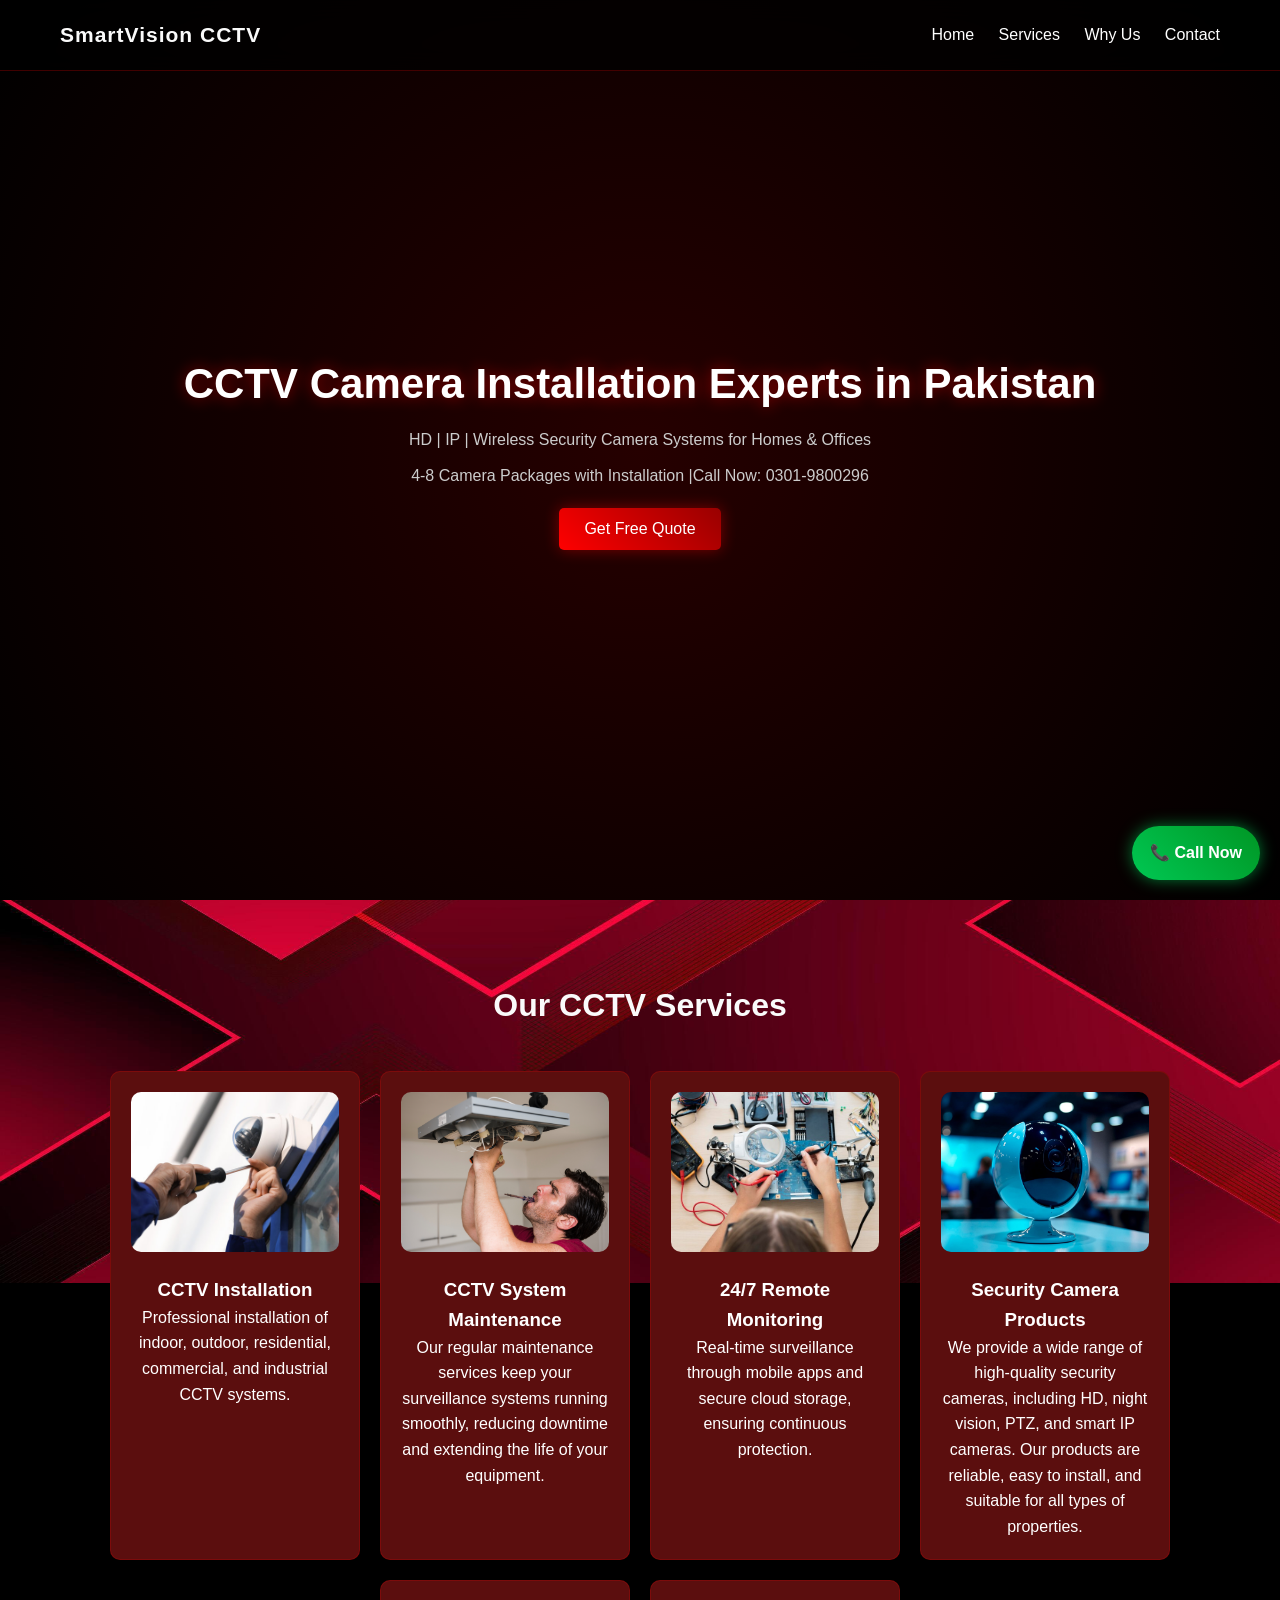
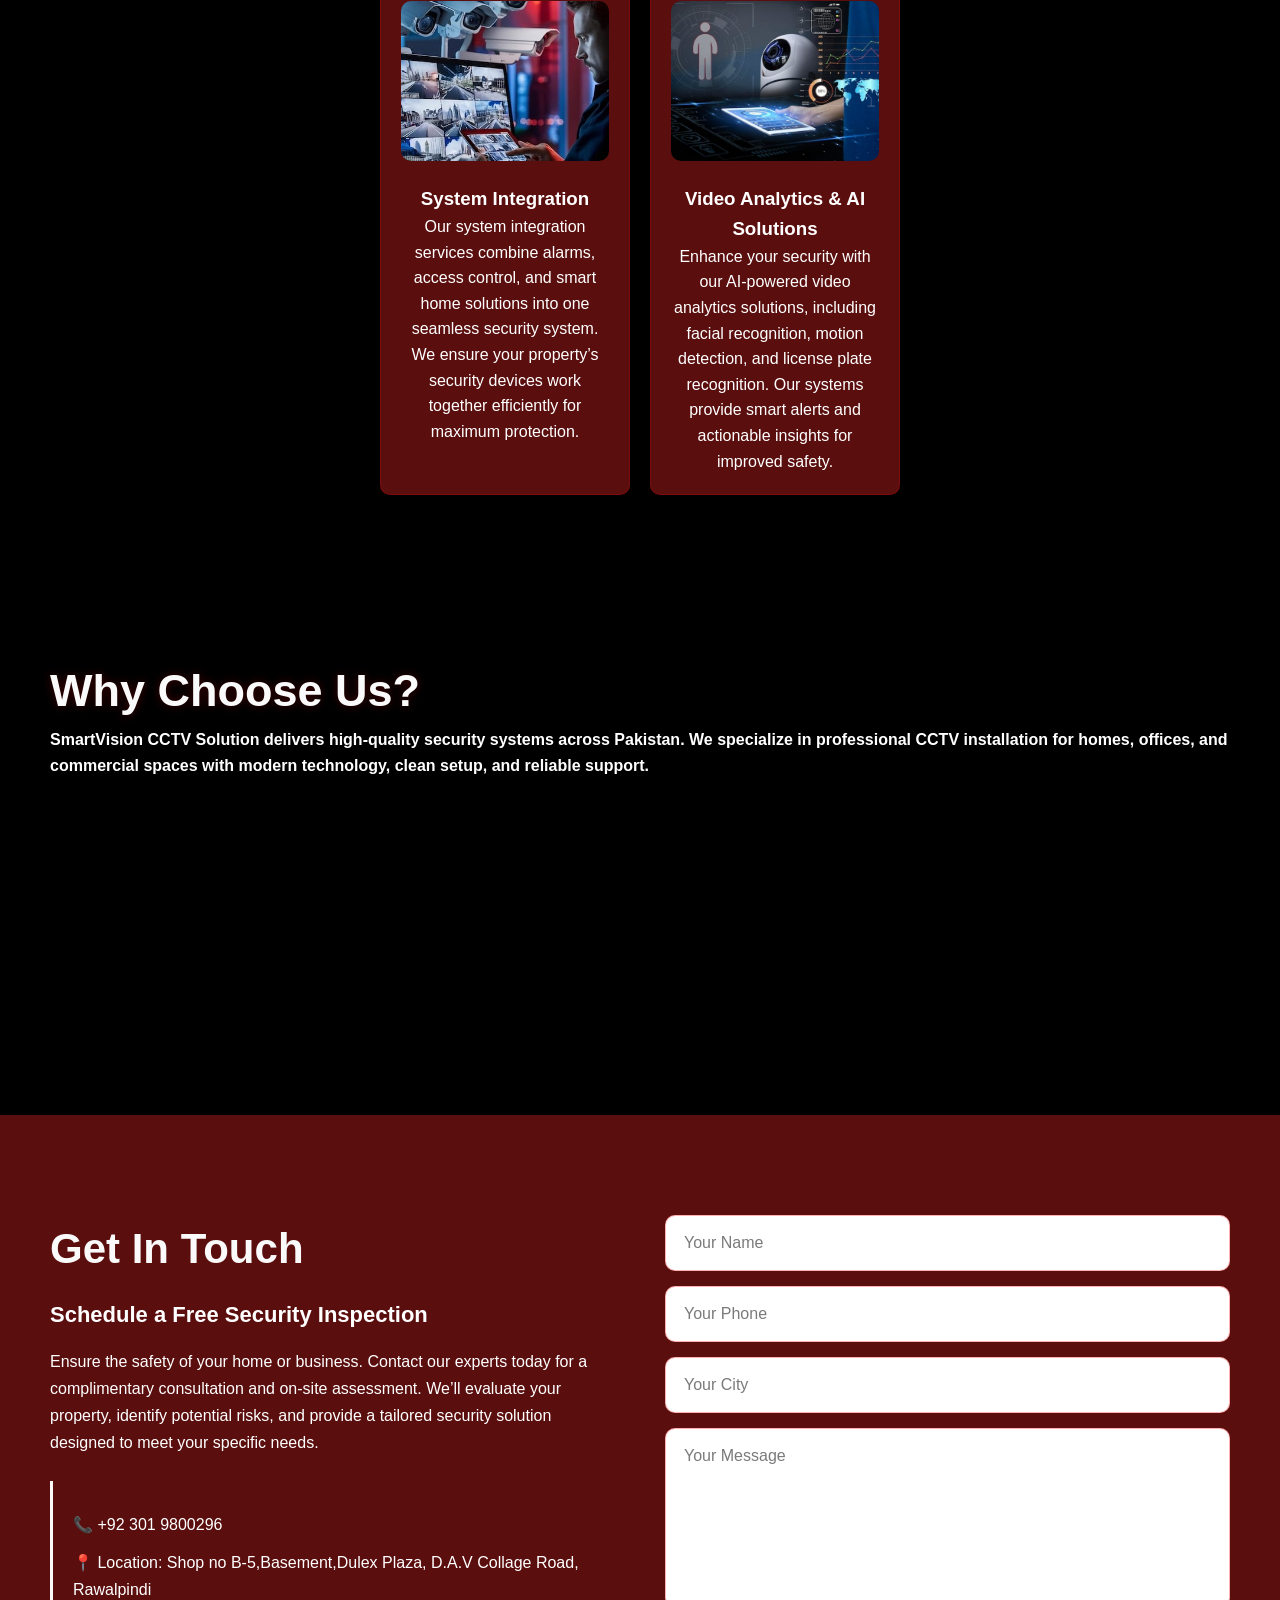
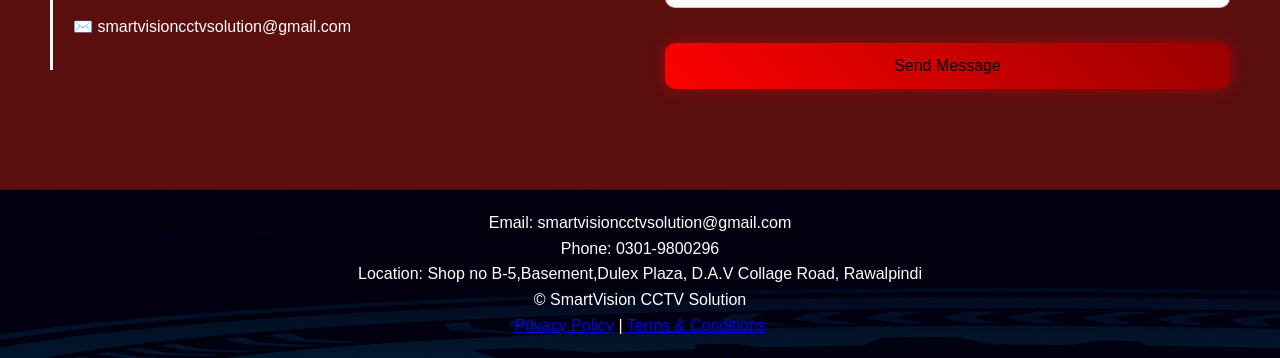
<file: index.html>
<!DOCTYPE html>
<html lang="en">
<head>
  <meta charset="UTF-8">
  <meta name="viewport" content="width=device-width, initial-scale=1.0">

  <title>SmartVision CCTV | CCTV Installation Services in Rawalpindi & Islamabad</title>
<meta name="description" content="SmartVision CCTV offers reliable CCTV camera installation services across Pakistan including Lahore, Karachi, Islamabad and Rawalpindi. We provide HD, IP and wireless security camera solutions for homes and offices.">
  
<meta name="keywords" content="CCTV Installation Rawalpindi, CCTV Installation Islamabad, Security Cameras, CCTV Maintenance, CCTV Services Pakistan">
  <meta name="author" content="SmartVision CCTV">

  <meta name="robots" content="index, follow">

  <meta property="og:title" content="SmartVision CCTV | CCTV Installation Services in Pakistan">
  <meta property="og:description" content="Professional CCTV camera installation for homes and offices across Pakistan.">
  <meta property="og:type" content="website">
<link rel="icon" type="image/png" href="logo.jpg">
  <link rel="stylesheet" href="style.css">
</head>

<body>



<header>
  <div class="logo-area">
    <h1>SmartVision CCTV</h1>
  </div>

  <nav>
    <a href="#home">Home</a>
    <a href="#services">Services</a>
    <a href="#why">Why Us</a>
    <a href="#contact">Contact</a>
  </nav>
</header>

<!-- 🔥 HERO SECTION WITH VIDEO -->
<section class="hero" id="home">

  <!-- Background Video -->
  <div class="hero-bg">
    <video autoplay muted loop playsinline class="bg-video">
      <source src="bgvid.mp4" type="video/mp4">
    </video>
  </div>

  <!-- Dark Overlay -->
  <div class="hero-overlay"></div>

  <!-- Content -->
  <div class="hero-content">
    <h2>CCTV Camera Installation Experts in Pakistan</h2>
    <p>HD | IP | Wireless Security Camera Systems for Homes & Offices</p>
    <p>4-8 Camera Packages with Installation |Call Now: 0301-9800296</p>
<button type="button" id="quoteBtn">Get Free Quote</button>
   
        <a href="tel:03019800296" class="call-btn">📞 Call Now </a>
    
  </div>
<!-- Our Services -->
</section>

<section id="services" class="services">
  <h2>Our CCTV Services</h2>

  <div class="service-grid">

    <div class="service">
      <img src="service-img.jpg" alt="CCTV Installation">
      <h3>CCTV Installation</h3>
      <p>Professional installation of indoor, outdoor, residential, commercial, and industrial CCTV systems.</p>
    </div>

    <div class="service">
      <img src="v.jpg" alt="CCTV Maintenance">
      <h3>CCTV System Maintenance</h3>
      <p>Our regular maintenance services keep your surveillance systems running smoothly, reducing downtime and extending the life of your equipment.</p>
    </div>

    <div class="service">
      <img src="repair.jpg" alt="IP Camera Systems">
      <h3>24/7 Remote Monitoring</h3>
      <p>Real-time surveillance through mobile apps and secure cloud storage, ensuring continuous protection.</p>
    </div>

    <div class="service">
      <img src="secam.jpg" alt="Security Camera Products">
      <h3>Security Camera Products</h3>
      <p>We provide a wide range of high-quality security cameras, including HD, night vision, PTZ, and smart IP cameras. Our products are reliable, easy to install, and suitable for all types of properties.</p>
    </div>

    <div class="service">
      <img src="sint.jpg" alt="System Integration">
      <h3>System Integration</h3>
      <p>Our system integration services combine alarms, access control, and smart home solutions into one seamless security system. We ensure your property’s security devices work together efficiently for maximum protection.</p>
    </div>

    <div class="service">
      <img src="ai.jpg" alt="Video Analytics & AI Solutions">
      <h3>Video Analytics & AI Solutions</h3>
      <p>Enhance your security with our AI-powered video analytics solutions, including facial recognition, motion detection, and license plate recognition. Our systems provide smart alerts and actionable insights for improved safety.</p>
    </div>

  </div>
</section>

<!-- WHY -->
<section id="why" class="why">
  <h2>Why Choose Us?</h2>

  <div class="grid">
    <b>  SmartVision CCTV Solution delivers high-quality </b>
       <b> security systems across Pakistan. We specialize</b> 
      <b> in professional CCTV installation for homes,</b>
     <b>  offices, and commercial spaces  with</b>
      <b> modern technology, clean setup, and</b>
       <b> reliable support.</b>
    
    
  </div>
</section>

<!-- CONTACT -->
 
<section id="contact" class="contact">

  <div class="contact-left">
    <h2>Get In Touch</h2>

    <h3>Schedule a Free Security Inspection</h3>

    <p>
      Ensure the safety of your home or business. Contact our experts today for a complimentary consultation and on-site assessment. We’ll evaluate your property, identify potential risks, and provide a tailored security solution designed to meet your specific needs.
    </p>

    <div class="info">
      <p>📞 +92 301 9800296</p>
      <p>📍 Location: Shop no B-5,Basement,Dulex Plaza, D.A.V Collage Road, Rawalpindi</p>
      <p>✉️  smartvisioncctvsolution@gmail.com</p>
    </div>
  </div>

<div class="contact-right">
  <input id="name" type="text" placeholder="Your Name">
  <input id="phone" type="text" placeholder="Your Phone">
  <input id="location" type="text" placeholder="Your City">
  <textarea id="details" placeholder="Your Message"></textarea>

 <button type="button" id="sendQuoteBtn">Send Message</button>
</div>

</section>

<footer>
  <p>Email: smartvisioncctvsolution@gmail.com</p>
  <p>Phone: 0301-9800296</p>
  <p>Location: Shop no B-5,Basement,Dulex Plaza, D.A.V Collage Road, Rawalpindi</p>
  <p>© <span id="year"></span> SmartVision CCTV Solution</p>
    <a href="privacy.html">Privacy Policy</a> |
  <a href="terms.html">Terms & Conditions</a>
 </footer>

<script src="script.js"></script>

</body>
</html>
</file>
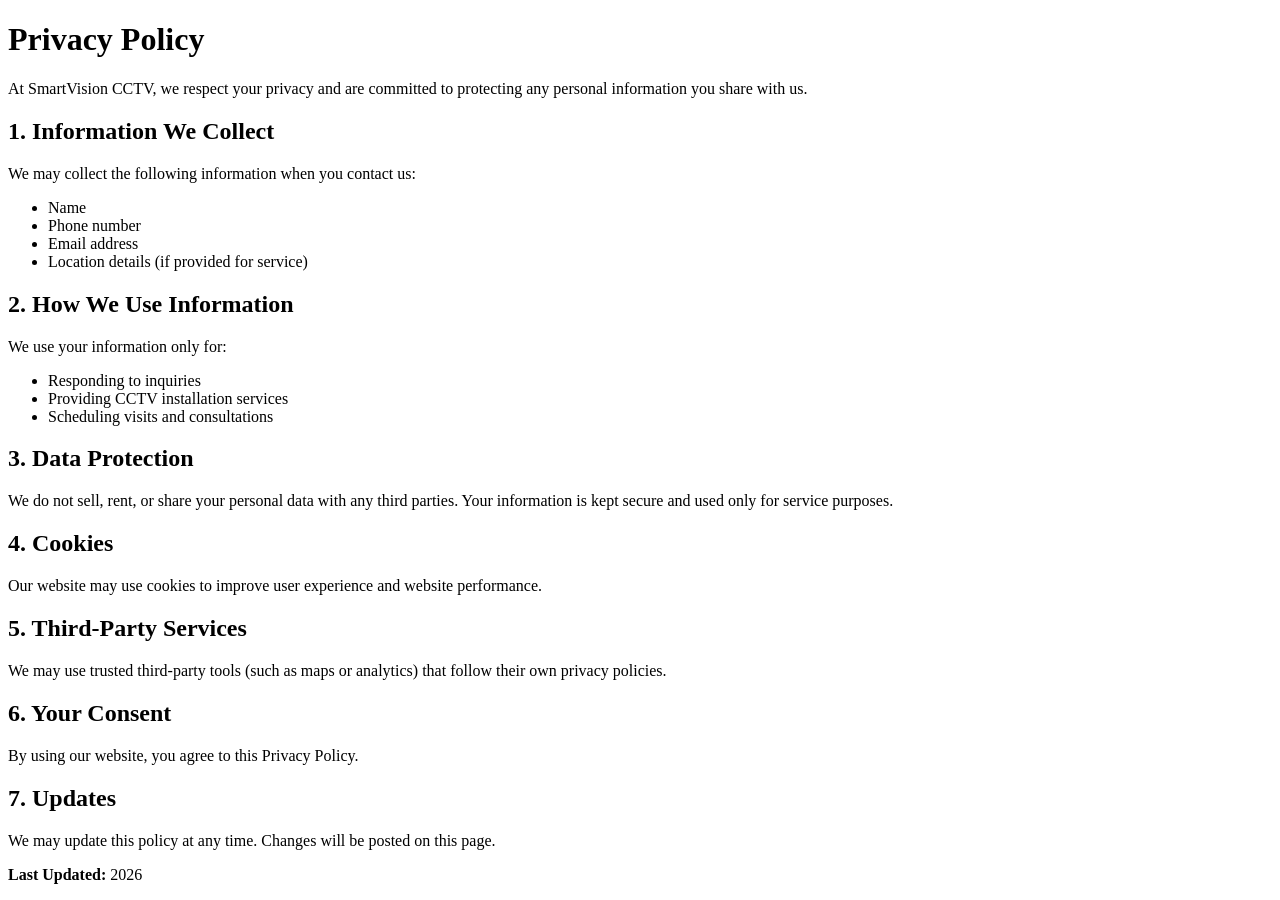
<file: privacy.html>
<!DOCTYPE html>
<html lang="en">
<head>
  <meta charset="UTF-8">
  <title>Privacy Policy | SmartVision CCTV</title>
</head>
<body>

<h1>Privacy Policy</h1>

<p>At SmartVision CCTV, we respect your privacy and are committed to protecting any personal information you share with us.</p>

<h2>1. Information We Collect</h2>
<p>We may collect the following information when you contact us:</p>
<ul>
  <li>Name</li>
  <li>Phone number</li>
  <li>Email address</li>
  <li>Location details (if provided for service)</li>
</ul>

<h2>2. How We Use Information</h2>
<p>We use your information only for:</p>
<ul>
  <li>Responding to inquiries</li>
  <li>Providing CCTV installation services</li>
  <li>Scheduling visits and consultations</li>
</ul>

<h2>3. Data Protection</h2>
<p>We do not sell, rent, or share your personal data with any third parties. Your information is kept secure and used only for service purposes.</p>

<h2>4. Cookies</h2>
<p>Our website may use cookies to improve user experience and website performance.</p>

<h2>5. Third-Party Services</h2>
<p>We may use trusted third-party tools (such as maps or analytics) that follow their own privacy policies.</p>

<h2>6. Your Consent</h2>
<p>By using our website, you agree to this Privacy Policy.</p>

<h2>7. Updates</h2>
<p>We may update this policy at any time. Changes will be posted on this page.</p>

<p><strong>Last Updated:</strong> 2026</p>

</body>
</html>
</file>
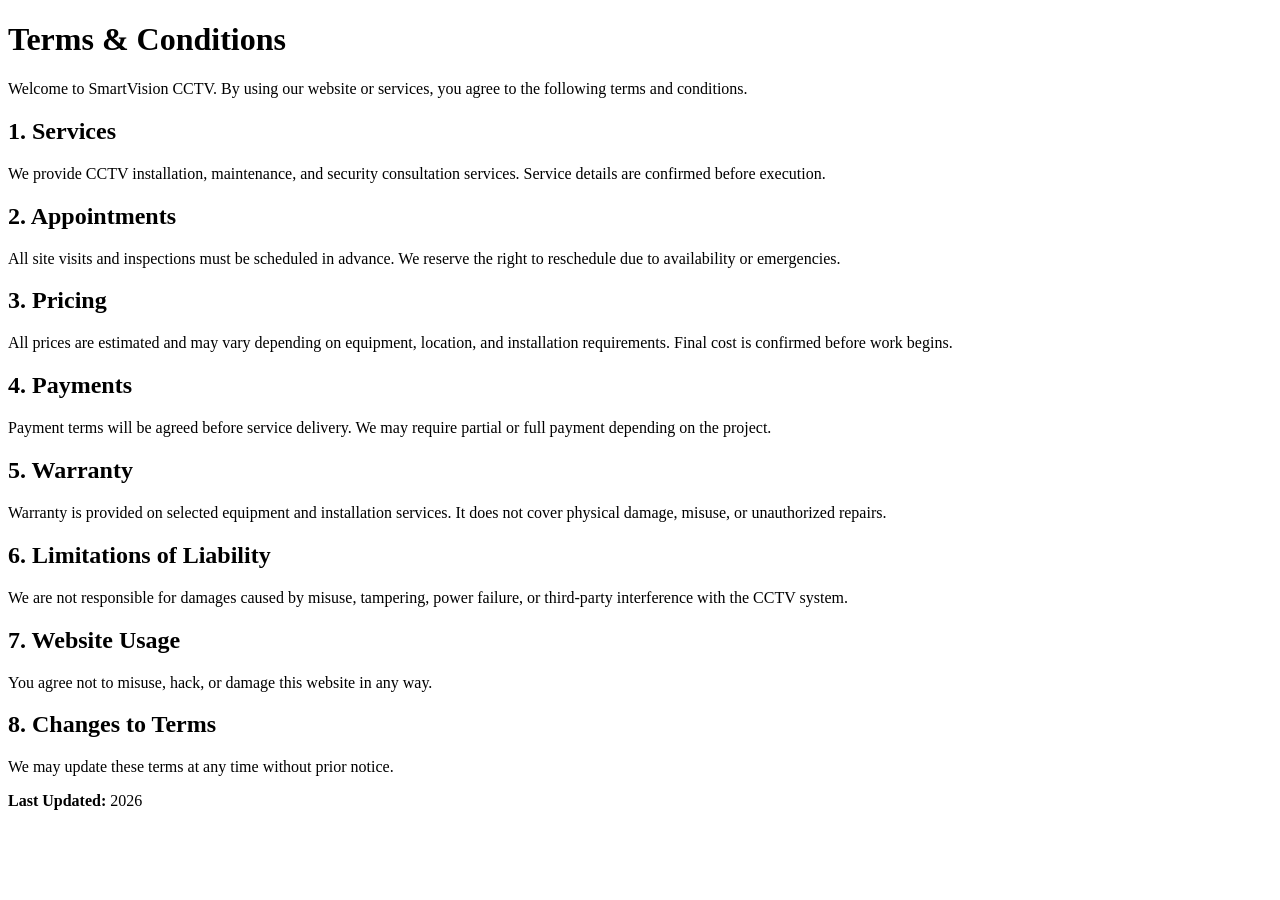
<file: terms.html>
<!DOCTYPE html>
<html lang="en">
<head>
  <meta charset="UTF-8">
  <title>Terms & Conditions | SmartVision CCTV</title>
</head>
<body>

<h1>Terms & Conditions</h1>

<p>Welcome to SmartVision CCTV. By using our website or services, you agree to the following terms and conditions.</p>

<h2>1. Services</h2>
<p>We provide CCTV installation, maintenance, and security consultation services. Service details are confirmed before execution.</p>

<h2>2. Appointments</h2>
<p>All site visits and inspections must be scheduled in advance. We reserve the right to reschedule due to availability or emergencies.</p>

<h2>3. Pricing</h2>
<p>All prices are estimated and may vary depending on equipment, location, and installation requirements. Final cost is confirmed before work begins.</p>

<h2>4. Payments</h2>
<p>Payment terms will be agreed before service delivery. We may require partial or full payment depending on the project.</p>

<h2>5. Warranty</h2>
<p>Warranty is provided on selected equipment and installation services. It does not cover physical damage, misuse, or unauthorized repairs.</p>

<h2>6. Limitations of Liability</h2>
<p>We are not responsible for damages caused by misuse, tampering, power failure, or third-party interference with the CCTV system.</p>

<h2>7. Website Usage</h2>
<p>You agree not to misuse, hack, or damage this website in any way.</p>

<h2>8. Changes to Terms</h2>
<p>We may update these terms at any time without prior notice.</p>

<p><strong>Last Updated:</strong> 2026</p>

</body>
</html>
</file>
<file: style.css>
:root{
  --black:#0a0a0a;
  --dark:#151515;
  --red:#fafafa;
  --lightred:#ff4d4d;
  --white:#ffffff;
  --gray:#d9d9d9;
}

/* RESET */
*{
  margin:0;
  padding:0;
  box-sizing:border-box;
  font-family:Arial, sans-serif;
}

body{
  background:#000;
  color:var(--white);
  line-height:1.6;
}

/* HEADER */
header{
  position:fixed;
  top:0;
  left:0;
  width:100%;
  z-index:999;
  display:flex;
  justify-content:space-between;
  align-items:center;
  padding:18px 60px;
  background:rgba(0,0,0,0.75);
  backdrop-filter:blur(12px);
  border-bottom:1px solid rgba(255,0,0,0.25);
}

.logo-area h1{
  color:var(--red);
  font-size:21px;
  letter-spacing:1px;
}

nav a{
  color:#fff;
  margin-left:20px;
  text-decoration:none;
  transition:0.3s;
}

nav a:hover{
  color:var(--red);
}

/* HERO */
.hero{
  position:relative;
  height:100vh;
  display:flex;
  align-items:center;
  justify-content:center;
  text-align:center;
  overflow:hidden;
}

.hero-bg{
  position:absolute;
  width:100%;
  height:100%;
  z-index:-2;
}

.bg-video{
  width:100%;
  height:100%;
  object-fit:cover;
  filter:brightness(0.4) contrast(1.2);
}

.hero-overlay{
  position:absolute;
  width:100%;
  height:100%;
  background:radial-gradient(circle, rgba(255,0,0,0.15), rgba(0,0,0,0.9));
  z-index:-1;
}

.hero-content{
  position:relative;
  z-index:2;
}

.hero h2{
  font-size:42px;
  text-shadow:0 0 15px rgba(255,0,0,0.5);
}

.hero p{
  margin-top:10px;
  color:#ccc;
}

/* BUTTON */
button{
  margin-top:20px;
  padding:12px 25px;
  background:linear-gradient(45deg, #ff0000, #990000);
  border:none;
  color:#fff;
  font-size:16px;
  cursor:pointer;
  border-radius:5px;
  transition:0.3s;
  box-shadow:0 0 15px rgba(255,0,0,0.4);
}

button:hover{
  transform:scale(1.05);
  box-shadow:0 0 25px rgba(255,0,0,0.7);
}

/* SERVICES */
.services{
  padding:80px 50px;
  text-align:center;
  background-image:url("red.jpg");
  background-size:100% 30%;
  background-position:top;
  background-repeat:no-repeat;
  min-height:700px;
  background-color:rgb(0, 0, 0);
}

.services h2{
  color:var(--red);
  margin-bottom:40px;
  font-size:32px;
}

.service-grid{
  display:flex;
  justify-content:center;
  gap:20px;
  flex-wrap:wrap;
}

.service{
  background:rgb(91, 14, 14);
  padding:20px;
  width:250px;
  border:1px solid rgba(255,0,0,0.2);
  border-radius:10px;
  transition:0.3s;
  overflow:hidden;
}

.service:hover{
  transform:translateY(-10px);
  border-color:var(--red);
  box-shadow:0 0 20px rgba(255,0,0,0.2);
}

.service img{
  width:100%;
  height:160px;
  object-fit:cover;
  border-radius:10px;
  margin-bottom:15px;
  transition:0.3s;
}

.service:hover img{
  transform:scale(1.05);
}

/* WHY */
.why{
  padding:80px 50px;
  background-image:url("bg2.jpg");
  background-size:cover;
  background-position:center;
  background-attachment:fixed;
  min-height:60vh;
}

.why h2{
  color:var(--red);
  font-size:45px;
  text-shadow:0 0 10px rgba(136, 0, 0, 0.47);
}

.why p{
  max-width:800px;
  margin-top:20px;
  color:#fff;
  font-size:18px;
}

/* CONTACT */
.contact{
  padding:100px 50px;
  display:flex;
  justify-content:space-between;
  gap:50px;
  align-items:flex-start;
  background:rgb(91, 14, 14);
}

/* LEFT SIDE */
.contact-left{
  flex:1;
  color:#ffffff;
}

.contact-left h2{
  font-size:42px;
  color:var(--red);
  margin-bottom:15px;
}

.contact-left h3{
  font-size:22px;
  margin-bottom:15px;
}

.contact-left p{
  font-size:16px;
  color:#ffffff;
  line-height:1.7;
}

/* INFO BOX */
.info{
  margin-top:25px;
  padding:20px;
  border-left:3px solid var(--red);
}

.info p{
  margin:10px 0;
  font-size:16px;
}

/* RIGHT SIDE (FORM BOX) */
.contact-right{
  flex:1;
  display:flex;
  flex-direction:column;
  gap:15px;
}

/* BIG INPUT BOXES */
.contact-right input,
.contact-right textarea{
  width:100%;
  padding:18px;
  font-size:16px;

  background:rgb(255, 255, 255);
  border:1px solid rgba(255,0,0,0.3);
  border-radius:10px;

  color:#000000;
  caret-color:var(--red);
}

.contact-right textarea{
  min-height:180px;
  resize:none;
}

/* BUTTON */
.contact-right button{
  padding:14px;
  font-size:16px;
  background:linear-gradient(45deg,#ff0000,#990000);
  color:#000000;
  border:none;
  border-radius:10px;
  cursor:pointer;
  transition:0.3s;
}

.contact-right button:hover{
  transform:scale(1.05);
  box-shadow:0 0 20px rgba(255,0,0,0.5);
}
/* FOCUS */
input:focus,
textarea:focus{
  outline: none;
  border-color: var(--red);
  box-shadow: 0 0 20px rgba(255,0,0,0.4);
  transform: scale(1.02);
}

input::placeholder,
textarea::placeholder{
  color: rgba(66, 66, 66, 0.7);
  opacity: 1;
}

textarea{
  min-height: 160px;
  resize: none;
}
/* FOOTER */
footer{
  text-align:center;
  padding:20px;
  background:#000;
  border-top:1px solid rgba(255,0,0,0.3);
  color:#ffffff;
  background-image:url("bg1.jpg");
}

/* CALL BUTTON */
.call-btn{
  position:fixed;
  bottom:20px;
  right:20px;
  background:linear-gradient(45deg, #00c853, #009624);
  color:#fff;
  padding:14px 18px;
  border-radius:50px;
  text-decoration:none;
  font-weight:bold;
  box-shadow:0 0 15px rgba(0,200,83,0.6);
  z-index:999;
  display:flex;
  align-items:center;
  gap:8px;
  animation:pulse 1.5s infinite;
}

.call-btn:hover{
  transform:scale(1.1);
  box-shadow:0 0 25px rgba(0,200,83,0.9);
}

@keyframes pulse{
  0%{box-shadow:0 0 10px rgba(0,200,83,0.4);}
  50%{box-shadow:0 0 25px rgba(0,200,83,0.8);}
  100%{box-shadow:0 0 10px rgba(0,200,83,0.4);}
}

/* RESPONSIVE */
@media (max-width: 768px){

  /* GLOBAL SAFE FIX */
  body{
    overflow-x:hidden;
  }

  section{
    padding:50px 20px !important;
    text-align:center;
  }

  /* HEADER */
 @media (max-width: 768px){

  @media (max-width: 768px){

  header{
    padding:10px 12px;
    flex-direction:row;
    align-items:center;
  }

  .logo-area h1{
    font-size:16px;
    letter-spacing:0.5px;
  }

  nav{
    display:flex;
    flex-wrap:wrap;
    justify-content:center;
    gap:6px;
  }

  nav a{
    font-size:12px;
    margin-left:6px;
    padding:2px 4px;
    white-space:nowrap;
  }

}
  /* HERO */
  .hero h2{
    font-size:26px;
  }

  .hero p{
    font-size:14px;
  }

  /* SERVICES */
  .service-grid{
    flex-direction:column;
    align-items:center;
  }

  .service{
    width:90%;
    max-width:320px;
  }
 .services{
    background-size:100% 20%;
    background-position: top;
    background-repeat: no-repeat;
  }

}
  /* WHY SECTION */
  .why h2{
    font-size:28px;
  }

  .why p{
    font-size:15px;
  }

  /* CONTACT */
  .contact{
    flex-direction:column;
    text-align:center;
  }

  .contact-left,
  .contact-right{
    width:100%;
  }

  /* INPUTS */
  .contact-right input,
  .contact-right textarea{
    width:100%;
  }

  /* 🔥 QUOTE / TESTIMONIAL SECTION FIX */
  .quote,
  .quotes,
  .testimonial,
  .testimonial-section{
    display:flex;
    flex-direction:column !important;
    align-items:center;
    text-align:center;
    gap:20px;
  }

  .quote-box,
  .quote-item,
  .testimonial-box{
    width:90%;
    max-width:320px;
  }

}
</file>
